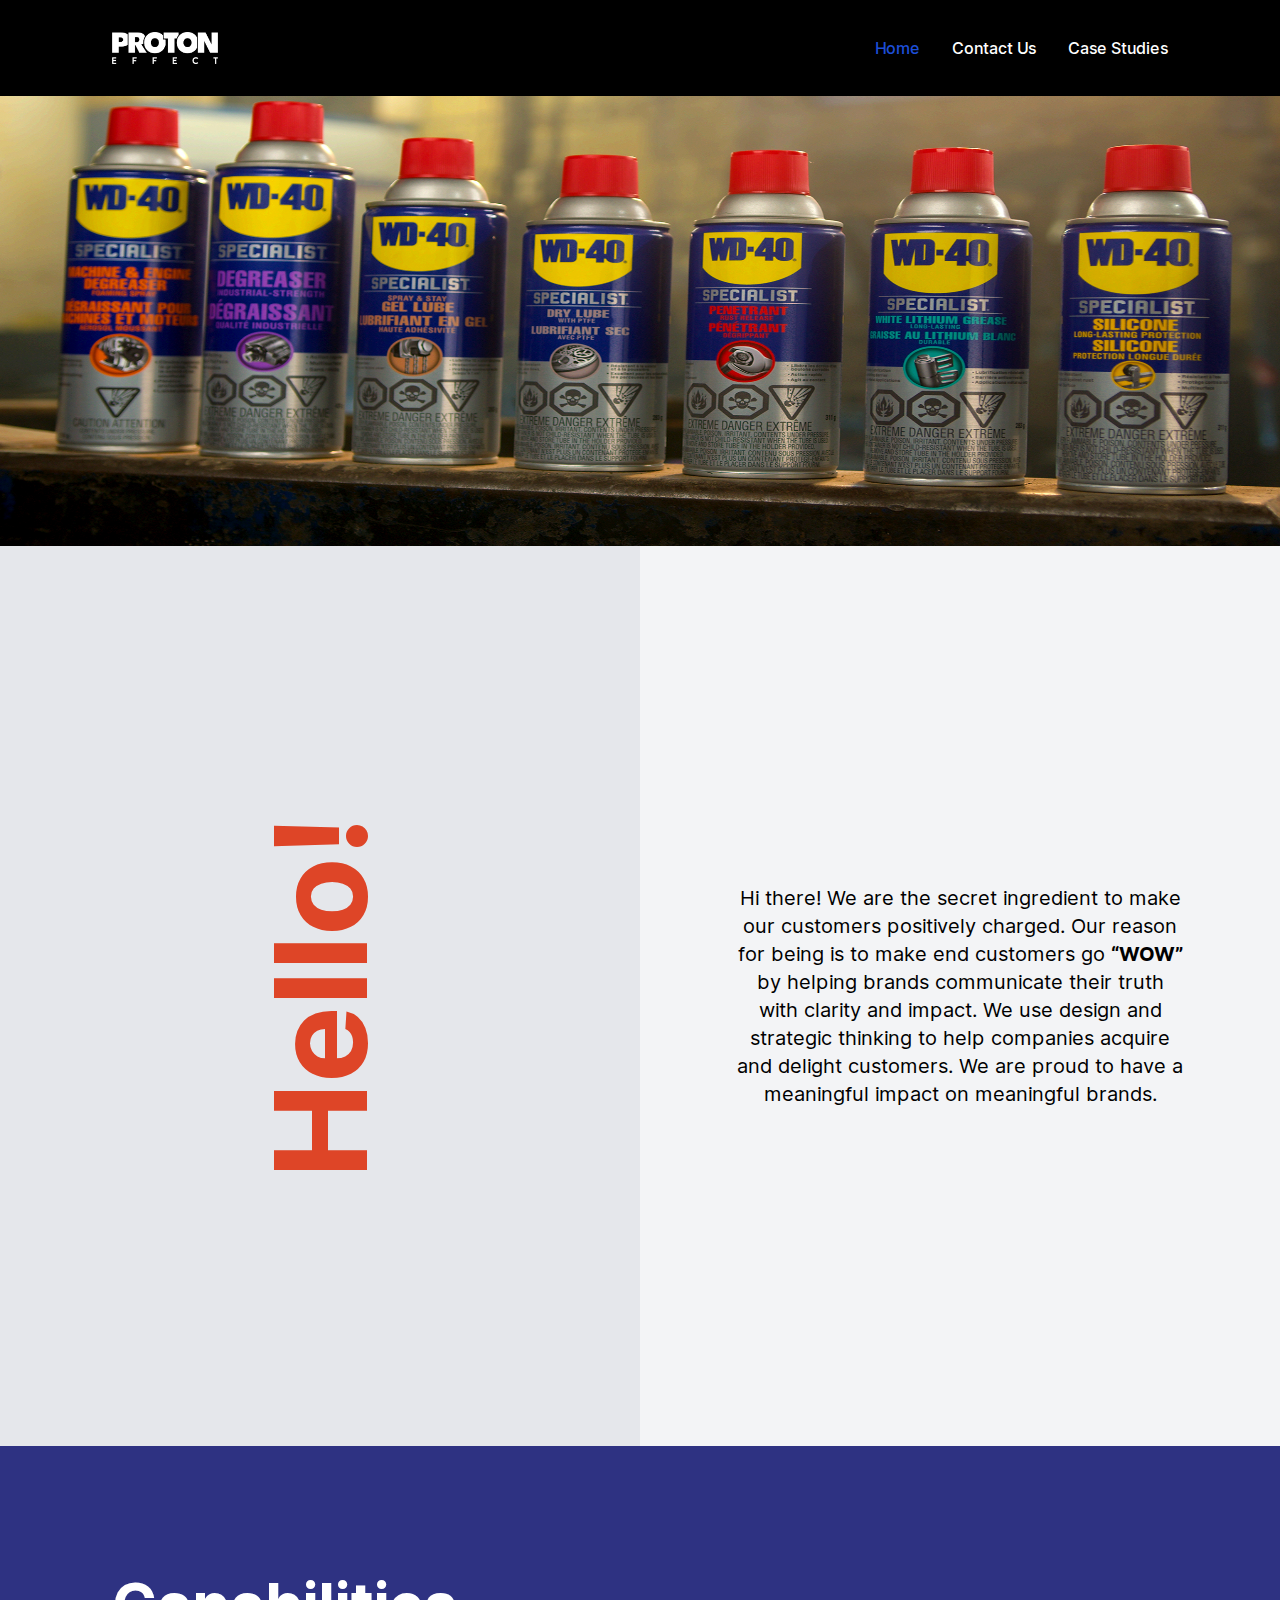
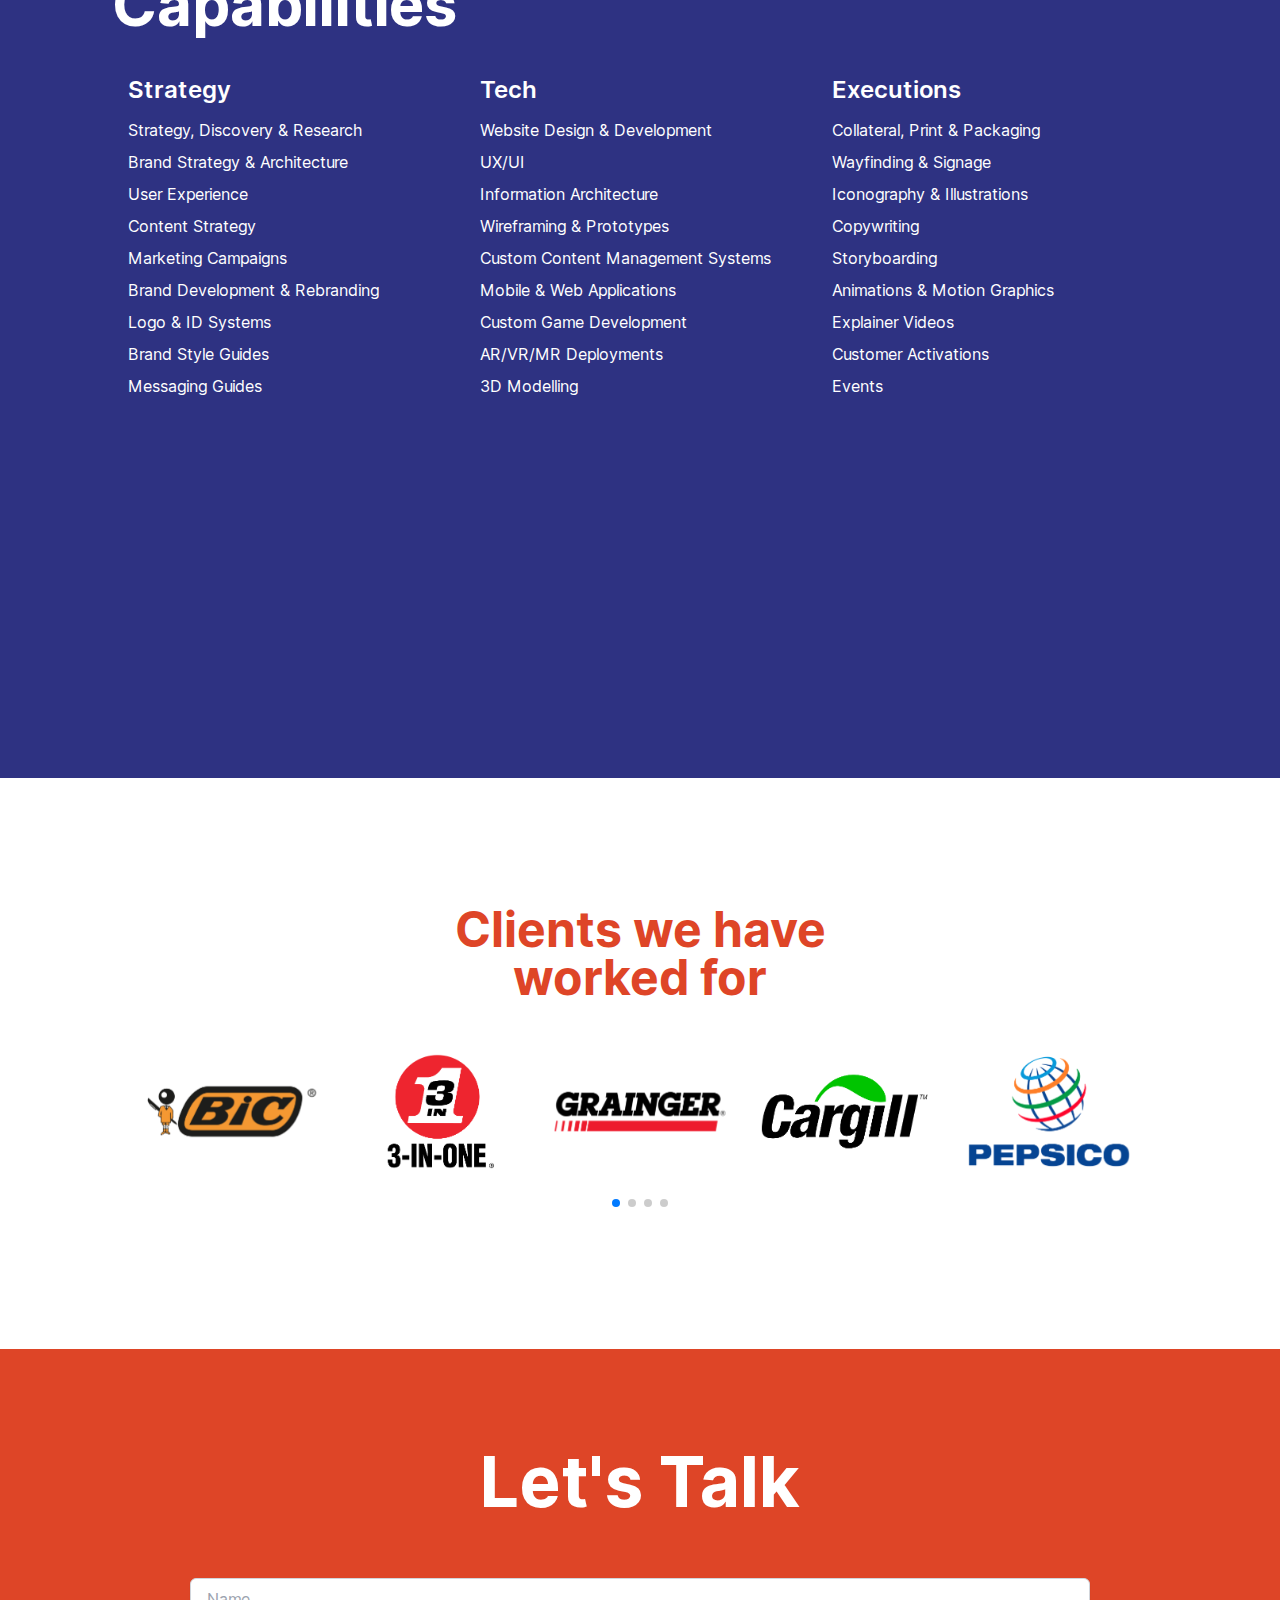
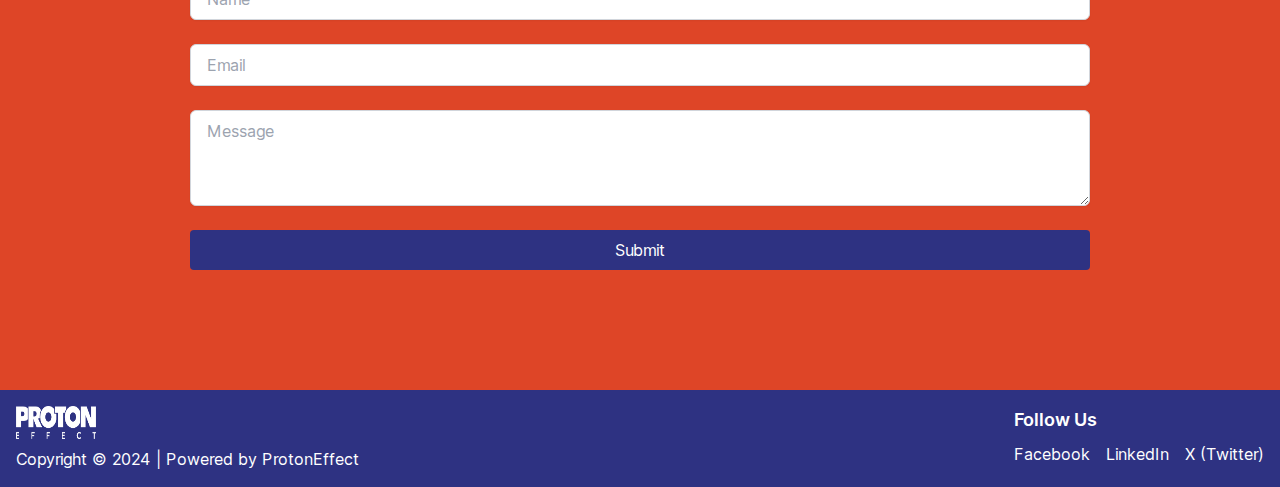
<file: index.html>
<!DOCTYPE html><html lang="en"><head><meta charSet="utf-8"/><meta name="viewport" content="width=device-width, initial-scale=1"/><link rel="preload" as="image" href="/_next/static/media/proton.238a2be5.png" fetchPriority="high"/><link rel="preload" as="image" href="/_next/static/media/wd40.50503df7.jpg" fetchPriority="high"/><link rel="preload" as="image" href="/_next/static/media/GraingerHome.be1766b6.jpg" fetchPriority="high"/><link rel="stylesheet" href="/_next/static/css/59967df0ca816a1c.css" data-precedence="next"/><link rel="stylesheet" href="/_next/static/css/11663eb5ca3c6d95.css" data-precedence="next"/><link rel="preload" as="script" fetchPriority="low" href="/_next/static/chunks/webpack-53b79520a19d9f09.js"/><script src="/_next/static/chunks/fd9d1056-dfc0d8741092951e.js" async=""></script><script src="/_next/static/chunks/23-24a12ceaea280aba.js" async=""></script><script src="/_next/static/chunks/main-app-c05d131649cc13fa.js" async=""></script><script src="/_next/static/chunks/851-2625f6f49324fcfc.js" async=""></script><script src="/_next/static/chunks/app/page-466aa946d862159a.js" async=""></script><title>Proton Effect</title><meta name="description" content="Business Development"/><link rel="icon" href="/favicon.ico" type="image/x-icon" sizes="16x16"/><script src="/_next/static/chunks/polyfills-78c92fac7aa8fdd8.js" noModule=""></script></head><body class="__className_aaf875"><nav class="bg-black border-gray-200 dark:bg-gray-900 p-4 md:pr-24 md:pl-24"><div class="max-w-screen-xl flex flex-wrap items-center justify-between mx-auto p-4"><a class="flex items-center space-x-3 rtl:space-x-reverse"><img alt="Proton Logo" fetchPriority="high" width="100" height="100" decoding="async" data-nimg="1" class="w-[100%] h-8 mx-auto select-none" style="color:transparent" src="/_next/static/media/proton.238a2be5.png"/></a><button data-collapse-toggle="navbar-default" type="button" class="inline-flex items-center p-2 w-10 h-10 justify-center text-sm text-gray-500 rounded-lg md:hidden hover:bg-gray-100 focus:outline-none focus:ring-2 focus:ring-gray-200 dark:text-gray-400 dark:hover:bg-gray-700 dark:focus:ring-gray-600" aria-controls="navbar-default" aria-expanded="false"><span class="sr-only">Open main menu</span><svg class="w-5 h-5" aria-hidden="true" xmlns="http://www.w3.org/2000/svg" fill="none" viewBox="0 0 17 14"><path stroke="currentColor" stroke-linecap="round" stroke-linejoin="round" stroke-width="2" d="M1 1h15M1 7h15M1 13h15"></path></svg></button><div class="hidden w-full md:block md:w-auto" id="navbar-default"><ul class=" font-medium flex flex-col p-4 md:p-0 mt-4 border border-gray-100 rounded-lg bg-black md:flex-row md:space-x-8 rtl:space-x-reverse md:mt-0 md:border-0 md:bg-black dark:bg-gray-800 md:dark:bg-gray-900 dark:border-gray-700"><li><a href="#" class="block py-2 px-3 text-white bg-blue-700 rounded md:bg-transparent md:text-blue-700 md:p-0 dark:text-white md:dark:text-blue-500" aria-current="page">Home</a></li><li><a href="#" class="block py-2 px-3 text-white rounded hover:bg-blue-700 md:hover:bg-transparent md:border-0 md:hover:text-blue-700 md:p-0 dark:text-white md:dark:hover:text-blue-500 dark:hover:bg-gray-700 dark:hover:text-white md:dark:hover:bg-transparent">Contact Us</a></li><li><a href="#" class="block py-2 px-3 text-white  rounded hover:bg-blue-700 md:hover:bg-transparent md:border-0 md:hover:text-blue-700 md:p-0 dark:text-white md:dark:hover:text-blue-500 dark:hover:bg-gray-700 dark:hover:text-white md:dark:hover:bg-transparent">Case Studies</a></li></ul></div></div></nav><section class="bg-white z-10"><div class="swiper"><div class="swiper-wrapper"><div class="swiper-slide"><a href="/#"><img alt="slide-1" fetchPriority="high" width="1800" height="450" decoding="async" data-nimg="1" class="w-[100%] h-[450px] mx-auto select-none" style="color:transparent" src="/_next/static/media/wd40.50503df7.jpg"/></a></div><div class="swiper-slide"><a href="/#"><img alt="slide-2" fetchPriority="high" width="1800" height="450" decoding="async" data-nimg="1" class="w-[100%] h-[450px] mx-auto select-none" style="color:transparent" src="/_next/static/media/GraingerHome.be1766b6.jpg"/></a></div></div></div></section><div class="flex flex-col md:flex-row w-full h-screen"><div class="flex items-center justify-center w-full md:w-1/2 h-1/2 md:h-full bg-gray-200"><h1 class="text-3xl sm:text-5xl md:text-7xl lg:text-8xl xl:text-9xl text-[#DE4527] font-bold transform -rotate-90">Hello!</h1></div><div class="flex items-center justify-center w-full md:w-1/2 h-1/2 md:h-full bg-gray-100 p-4 md:p-12"><p class="text-base sm:text-lg md:text-sm lg:text-xl m-4 md:m-12 text-center max-w-full">Hi there! We are the secret ingredient to make our customers positively charged. Our reason for being is to make end customers go <b>“WOW”</b> by helping brands communicate their truth with clarity and impact. We use design and strategic thinking to help companies acquire and delight customers. We are proud to have a meaningful impact on meaningful brands.</p></div></div><section class="bg-[#2e3282] text-white py-4"><div class="container mx-auto px-4"><div class="relative w-full min-h-screen  p-8 md:p-24"><h1 class="text-4xl md:text-6xl font-bold text-white mb-6 mt-4 text-center md:text-left">Capabilities</h1><div class="w-full h-full flex flex-col items-center"><div class="flex flex-col md:flex-row justify-around items-start text-white w-full h-full space-y-4 md:space-y-0"><div class="w-full md:w-1/3 p-4"><h2 class="text-2xl font-semibold mb-2">Strategy</h2><div class="leading-8"><h4>Strategy, Discovery &amp; Research</h4><h4>Brand Strategy &amp; Architecture</h4><h4>User Experience</h4><h4>Content Strategy</h4><h4>Marketing Campaigns</h4><h4>Brand Development &amp; Rebranding</h4><h4>Logo &amp; ID Systems</h4><h4>Brand Style Guides</h4><h4>Messaging Guides</h4></div></div><div class="w-full md:w-1/3 p-4"><h2 class="text-2xl font-semibold mb-2">Tech</h2><div class="leading-8"><h4>Website Design &amp; Development</h4><h4>UX/UI</h4><h4>Information Architecture</h4><h4>Wireframing &amp; Prototypes</h4><h4>Custom Content Management Systems</h4><h4>Mobile &amp; Web Applications</h4><h4>Custom Game Development</h4><h4>AR/VR/MR Deployments</h4><h4>3D Modelling</h4></div></div><div class="w-full md:w-1/3 p-4"><h2 class="text-2xl font-semibold mb-2">Executions</h2><div class="leading-8"><h4>Collateral, Print &amp; Packaging</h4><h4>Wayfinding &amp; Signage</h4><h4>Iconography &amp; Illustrations</h4><h4>Copywriting</h4><h4>Storyboarding</h4><h4>Animations &amp; Motion Graphics</h4><h4>Explainer Videos</h4><h4>Customer Activations</h4><h4>Events</h4></div></div></div></div></div></div></section><section class="bg-white z-10 px-4 sm:px-8 md:px-24 lg:px-36 mt-32 mb-32"><h1 class="text-4xl md:text-5xl font-bold text-[#de4527] mt-12 items-center text-center flex-wrap">Clients we have</h1><h1 class="text-4xl md:text-5xl font-bold text-[#de4527] mb-12 items-center text-center flex-wrap">worked for</h1><div class="swiper"><div class="swiper-wrapper"><div class="swiper-slide"><a href="/#"><img alt="slide-1" loading="lazy" width="1800" height="500" decoding="async" data-nimg="1" class="w-full h-auto mx-auto select-none" style="color:transparent" src="/_next/static/media/bic.eb16e3cc.png"/></a></div><div class="swiper-slide"><a href="/#"><img alt="slide-2" loading="lazy" width="1800" height="500" decoding="async" data-nimg="1" class="w-full h-auto mx-auto select-none" style="color:transparent" src="/_next/static/media/3inone.97939e77.png"/></a></div><div class="swiper-slide"><a href="/#"><img alt="slide-3" loading="lazy" width="1800" height="500" decoding="async" data-nimg="1" class="w-full h-auto mx-auto select-none" style="color:transparent" src="/_next/static/media/grainger.dbc1c721.png"/></a></div><div class="swiper-slide"><a href="/#"><img alt="slide-4" loading="lazy" width="1800" height="500" decoding="async" data-nimg="1" class="w-full h-auto mx-auto select-none" style="color:transparent" src="/_next/static/media/cargill.8e2e6b3a.png"/></a></div><div class="swiper-slide"><a href="/#"><img alt="slide-5" loading="lazy" width="1800" height="500" decoding="async" data-nimg="1" class="w-full h-auto mx-auto select-none" style="color:transparent" src="/_next/static/media/pepsico.8e606f1b.png"/></a></div><div class="swiper-slide"><a href="/#"><img alt="slide-6" loading="lazy" width="1800" height="500" decoding="async" data-nimg="1" class="w-full h-auto mx-auto select-none" style="color:transparent" src="/_next/static/media/wd-40.5ac9c443.png"/></a></div><div class="swiper-slide"><a href="/#"><img alt="slide-7" loading="lazy" width="1800" height="500" decoding="async" data-nimg="1" class="w-full h-auto mx-auto select-none" style="color:transparent" src="/_next/static/media/spotshot.f48b1acd.png"/></a></div><div class="swiper-slide"><a href="/#"><img alt="slide-8" loading="lazy" width="1800" height="500" decoding="async" data-nimg="1" class="w-full h-auto mx-auto select-none" style="color:transparent" src="/_next/static/media/2000flushes.2fb8684f.png"/></a></div></div><div class="swiper-pagination"></div><br/><br/></div></section><section class="bg-[#DE4527] text-white py-4"><div class="container mx-auto px-4"><div class="pt-16"><h1 class="text-center font-bold text-white md:text-[70px] text-[32px]">Let&#x27;s Talk</h1></div><div class="w-full md:w-[90%] md:max-w-full mx-auto"><div class="md:pl-28 md:pr-28 md:pb-20 p-10"><form><label class="block mb-6"><input type="text" class="   block   w-full   mt-1   px-4   py-2   border   border-gray-300   rounded-md   shadow-sm   focus:border-indigo-300   focus:ring   focus:ring-indigo-200   focus:ring-opacity-50   " placeholder="Name" required="" name="name"/></label><label class="block mb-6"><input type="text" class="   block   w-full   mt-1   px-4   py-2   border   border-gray-300   rounded-md   shadow-sm   focus:border-indigo-300   focus:ring   focus:ring-indigo-200   focus:ring-opacity-50   " placeholder="Email" required="" name="name"/></label><label class="block mb-6"><textarea name="websiteaddress" class="   block   w-full   mt-1   px-4   py-2   h-24   border   border-gray-300   rounded-md   shadow-sm   focus:border-indigo-300   focus:ring   focus:ring-indigo-200   focus:ring-opacity-50   " placeholder="Message"></textarea></label><div class="mb-6"><button type="submit" class="   bg-[#2E3282] text-white py-2 px-4 rounded hover:bg-[#2E3282]   w-full   ">Submit</button></div></form></div></div></div></section><footer class=" bg-[#2E3282] text-white py-4"><div class="container mx-auto px-4"><div class="flex flex-col md:flex-row md:justify-between"><div class="mb-4 md:mb-0"><img alt="Proton Effect Logo" loading="lazy" width="1800" height="500" decoding="async" data-nimg="1" class="w-[80px] h-[33px] mr-8 mb-2" style="color:transparent" src="/_next/static/media/proton.238a2be5.png"/><p>Copyright © <!-- -->2024<!-- --> | Powered by ProtonEffect</p></div><div><h3 class="text-lg font-semibold mb-2">Follow Us</h3><div class="flex space-x-4"><a href="https://www.facebook.com/theprotoneffect/" target="_blank" class="text-white hover:text-[#3866AE]">Facebook</a><a href="https://www.linkedin.com/company/protoneffect/mycompany/" target="_blank" class="text-white hover:text-[#3866AE]">LinkedIn</a><a href="#" target="_blank" class="text-white hover:text-[#3866AE]">X (Twitter)</a></div></div></div></div></footer><script src="/_next/static/chunks/webpack-53b79520a19d9f09.js" async=""></script><script>(self.__next_f=self.__next_f||[]).push([0]);self.__next_f.push([2,null])</script><script>self.__next_f.push([1,"1:HL[\"/_next/static/css/59967df0ca816a1c.css\",\"style\"]\n2:HL[\"/_next/static/css/11663eb5ca3c6d95.css\",\"style\"]\n"])</script><script>self.__next_f.push([1,"3:I[5751,[],\"\"]\n5:I[5879,[\"851\",\"static/chunks/851-2625f6f49324fcfc.js\",\"931\",\"static/chunks/app/page-466aa946d862159a.js\"],\"default\"]\n6:I[1334,[\"851\",\"static/chunks/851-2625f6f49324fcfc.js\",\"931\",\"static/chunks/app/page-466aa946d862159a.js\"],\"default\"]\n7:I[645,[\"851\",\"static/chunks/851-2625f6f49324fcfc.js\",\"931\",\"static/chunks/app/page-466aa946d862159a.js\"],\"default\"]\n8:I[8173,[\"851\",\"static/chunks/851-2625f6f49324fcfc.js\",\"931\",\"static/chunks/app/page-466aa946d862159a.js\"],\"Image\"]\n9:I[9275,[],\"\"]\na:I[1343,[],\"\"]\nc:I[6130,[],\"\"]\nd:[]\n"])</script><script>self.__next_f.push([1,"0:[[[\"$\",\"link\",\"0\",{\"rel\":\"stylesheet\",\"href\":\"/_next/static/css/59967df0ca816a1c.css\",\"precedence\":\"next\",\"crossOrigin\":\"$undefined\"}]],[\"$\",\"$L3\",null,{\"buildId\":\"BQEeglZ6LrHCYKJ52BFmv\",\"assetPrefix\":\"\",\"initialCanonicalUrl\":\"/\",\"initialTree\":[\"\",{\"children\":[\"__PAGE__\",{}]},\"$undefined\",\"$undefined\",true],\"initialSeedData\":[\"\",{\"children\":[\"__PAGE__\",{},[[\"$L4\",[[\"$\",\"$L5\",null,{}],[\"$\",\"$L6\",null,{}],[\"$\",\"div\",null,{\"className\":\"flex flex-col md:flex-row w-full h-screen\",\"children\":[[\"$\",\"div\",null,{\"className\":\"flex items-center justify-center w-full md:w-1/2 h-1/2 md:h-full bg-gray-200\",\"children\":[\"$\",\"h1\",null,{\"className\":\"text-3xl sm:text-5xl md:text-7xl lg:text-8xl xl:text-9xl text-[#DE4527] font-bold transform -rotate-90\",\"children\":\"Hello!\"}]}],[\"$\",\"div\",null,{\"className\":\"flex items-center justify-center w-full md:w-1/2 h-1/2 md:h-full bg-gray-100 p-4 md:p-12\",\"children\":[\"$\",\"p\",null,{\"className\":\"text-base sm:text-lg md:text-sm lg:text-xl m-4 md:m-12 text-center max-w-full\",\"children\":[\"Hi there! We are the secret ingredient to make our customers positively charged. Our reason for being is to make end customers go \",[\"$\",\"b\",null,{\"children\":\"“WOW”\"}],\" by helping brands communicate their truth with clarity and impact. We use design and strategic thinking to help companies acquire and delight customers. We are proud to have a meaningful impact on meaningful brands.\"]}]}]]}],[\"$\",\"section\",null,{\"className\":\"bg-[#2e3282] text-white py-4\",\"children\":[\"$\",\"div\",null,{\"className\":\"container mx-auto px-4\",\"children\":[\"$\",\"div\",null,{\"className\":\"relative w-full min-h-screen  p-8 md:p-24\",\"children\":[[\"$\",\"h1\",null,{\"className\":\"text-4xl md:text-6xl font-bold text-white mb-6 mt-4 text-center md:text-left\",\"children\":\"Capabilities\"}],[\"$\",\"div\",null,{\"className\":\"w-full h-full flex flex-col items-center\",\"children\":[\"$\",\"div\",null,{\"className\":\"flex flex-col md:flex-row justify-around items-start text-white w-full h-full space-y-4 md:space-y-0\",\"children\":[[\"$\",\"div\",null,{\"className\":\"w-full md:w-1/3 p-4\",\"children\":[[\"$\",\"h2\",null,{\"className\":\"text-2xl font-semibold mb-2\",\"children\":\"Strategy\"}],[\"$\",\"div\",null,{\"className\":\"leading-8\",\"children\":[[\"$\",\"h4\",null,{\"children\":\"Strategy, Discovery \u0026 Research\"}],[\"$\",\"h4\",null,{\"children\":\"Brand Strategy \u0026 Architecture\"}],[\"$\",\"h4\",null,{\"children\":\"User Experience\"}],[\"$\",\"h4\",null,{\"children\":\"Content Strategy\"}],[\"$\",\"h4\",null,{\"children\":\"Marketing Campaigns\"}],[\"$\",\"h4\",null,{\"children\":\"Brand Development \u0026 Rebranding\"}],[\"$\",\"h4\",null,{\"children\":\"Logo \u0026 ID Systems\"}],[\"$\",\"h4\",null,{\"children\":\"Brand Style Guides\"}],[\"$\",\"h4\",null,{\"children\":\"Messaging Guides\"}]]}]]}],[\"$\",\"div\",null,{\"className\":\"w-full md:w-1/3 p-4\",\"children\":[[\"$\",\"h2\",null,{\"className\":\"text-2xl font-semibold mb-2\",\"children\":\"Tech\"}],[\"$\",\"div\",null,{\"className\":\"leading-8\",\"children\":[[\"$\",\"h4\",null,{\"children\":\"Website Design \u0026 Development\"}],[\"$\",\"h4\",null,{\"children\":\"UX/UI\"}],[\"$\",\"h4\",null,{\"children\":\"Information Architecture\"}],[\"$\",\"h4\",null,{\"children\":\"Wireframing \u0026 Prototypes\"}],[\"$\",\"h4\",null,{\"children\":\"Custom Content Management Systems\"}],[\"$\",\"h4\",null,{\"children\":\"Mobile \u0026 Web Applications\"}],[\"$\",\"h4\",null,{\"children\":\"Custom Game Development\"}],[\"$\",\"h4\",null,{\"children\":\"AR/VR/MR Deployments\"}],[\"$\",\"h4\",null,{\"children\":\"3D Modelling\"}]]}]]}],[\"$\",\"div\",null,{\"className\":\"w-full md:w-1/3 p-4\",\"children\":[[\"$\",\"h2\",null,{\"className\":\"text-2xl font-semibold mb-2\",\"children\":\"Executions\"}],[\"$\",\"div\",null,{\"className\":\"leading-8\",\"children\":[[\"$\",\"h4\",null,{\"children\":\"Collateral, Print \u0026 Packaging\"}],[\"$\",\"h4\",null,{\"children\":\"Wayfinding \u0026 Signage\"}],[\"$\",\"h4\",null,{\"children\":\"Iconography \u0026 Illustrations\"}],[\"$\",\"h4\",null,{\"children\":\"Copywriting\"}],[\"$\",\"h4\",null,{\"children\":\"Storyboarding\"}],[\"$\",\"h4\",null,{\"children\":\"Animations \u0026 Motion Graphics\"}],[\"$\",\"h4\",null,{\"children\":\"Explainer Videos\"}],[\"$\",\"h4\",null,{\"children\":\"Customer Activations\"}],[\"$\",\"h4\",null,{\"children\":\"Events\"}]]}]]}]]}]}]]}]}]}],[\"$\",\"$L7\",null,{}],[\"$\",\"section\",null,{\"className\":\"bg-[#DE4527] text-white py-4\",\"children\":[\"$\",\"div\",null,{\"className\":\"container mx-auto px-4\",\"children\":[[\"$\",\"div\",null,{\"className\":\"pt-16\",\"children\":[\"$\",\"h1\",null,{\"className\":\"text-center font-bold text-white md:text-[70px] text-[32px]\",\"children\":\"Let's Talk\"}]}],[\"$\",\"div\",null,{\"className\":\"w-full md:w-[90%] md:max-w-full mx-auto\",\"children\":[\"$\",\"div\",null,{\"className\":\"md:pl-28 md:pr-28 md:pb-20 p-10\",\"children\":[\"$\",\"form\",null,{\"children\":[[\"$\",\"label\",null,{\"className\":\"block mb-6\",\"children\":[\"$\",\"input\",null,{\"name\":\"name\",\"type\":\"text\",\"className\":\"   block   w-full   mt-1   px-4   py-2   border   border-gray-300   rounded-md   shadow-sm   focus:border-indigo-300   focus:ring   focus:ring-indigo-200   focus:ring-opacity-50   \",\"placeholder\":\"Name\",\"required\":true}]}],[\"$\",\"label\",null,{\"className\":\"block mb-6\",\"children\":[\"$\",\"input\",null,{\"name\":\"name\",\"type\":\"text\",\"className\":\"   block   w-full   mt-1   px-4   py-2   border   border-gray-300   rounded-md   shadow-sm   focus:border-indigo-300   focus:ring   focus:ring-indigo-200   focus:ring-opacity-50   \",\"placeholder\":\"Email\",\"required\":true}]}],[\"$\",\"label\",null,{\"className\":\"block mb-6\",\"children\":[\"$\",\"textarea\",null,{\"name\":\"websiteaddress\",\"className\":\"   block   w-full   mt-1   px-4   py-2   h-24   border   border-gray-300   rounded-md   shadow-sm   focus:border-indigo-300   focus:ring   focus:ring-indigo-200   focus:ring-opacity-50   \",\"placeholder\":\"Message\"}]}],[\"$\",\"div\",null,{\"className\":\"mb-6\",\"children\":[\"$\",\"button\",null,{\"type\":\"submit\",\"className\":\"   bg-[#2E3282] text-white py-2 px-4 rounded hover:bg-[#2E3282]   w-full   \",\"children\":\"Submit\"}]}]]}]}]}]]}]}],[\"$\",\"footer\",null,{\"className\":\" bg-[#2E3282] text-white py-4\",\"children\":[\"$\",\"div\",null,{\"className\":\"container mx-auto px-4\",\"children\":[\"$\",\"div\",null,{\"className\":\"flex flex-col md:flex-row md:justify-between\",\"children\":[[\"$\",\"div\",null,{\"className\":\"mb-4 md:mb-0\",\"children\":[[\"$\",\"$L8\",null,{\"src\":{\"src\":\"/_next/static/media/proton.238a2be5.png\",\"height\":235,\"width\":782,\"blurDataURL\":\"[data-uri]\",\"blurWidth\":8,\"blurHeight\":2},\"width\":1800,\"height\":500,\"alt\":\"Proton Effect Logo\",\"className\":\"w-[80px] h-[33px] mr-8 mb-2\",\"loading\":\"lazy\"}],[\"$\",\"p\",null,{\"children\":[\"Copyright © \",2024,\" | Powered by ProtonEffect\"]}]]}],[\"$\",\"div\",null,{\"children\":[[\"$\",\"h3\",null,{\"className\":\"text-lg font-semibold mb-2\",\"children\":\"Follow Us\"}],[\"$\",\"div\",null,{\"className\":\"flex space-x-4\",\"children\":[[\"$\",\"a\",null,{\"href\":\"https://www.facebook.com/theprotoneffect/\",\"target\":\"_blank\",\"className\":\"text-white hover:text-[#3866AE]\",\"children\":\"Facebook\"}],[\"$\",\"a\",null,{\"href\":\"https://www.linkedin.com/company/protoneffect/mycompany/\",\"target\":\"_blank\",\"className\":\"text-white hover:text-[#3866AE]\",\"children\":\"LinkedIn\"}],[\"$\",\"a\",null,{\"href\":\"#\",\"target\":\"_blank\",\"className\":\"text-white hover:text-[#3866AE]\",\"children\":\"X (Twitter)\"}]]}]]}]]}]}]}]]],null],null]},[[\"$\",\"html\",null,{\"lang\":\"en\",\"children\":[\"$\",\"body\",null,{\"className\":\"__className_aaf875\",\"children\":[\"$\",\"$L9\",null,{\"parallelRouterKey\":\"children\",\"segmentPath\":[\"children\"],\"error\":\"$undefined\",\"errorStyles\":\"$undefined\",\"errorScripts\":\"$undefined\",\"template\":[\"$\",\"$La\",null,{}],\"templateStyles\":\"$undefined\",\"templateScripts\":\"$undefined\",\"notFound\":[[\"$\",\"title\",null,{\"children\":\"404: This page could not be found.\"}],[\"$\",\"div\",null,{\"style\":{\"fontFamily\":\"system-ui,\\\"Segoe UI\\\",Roboto,Helvetica,Arial,sans-serif,\\\"Apple Color Emoji\\\",\\\"Segoe UI Emoji\\\"\",\"height\":\"100vh\",\"textAlign\":\"center\",\"display\":\"flex\",\"flexDirection\":\"column\",\"alignItems\":\"center\",\"justifyContent\":\"center\"},\"children\":[\"$\",\"div\",null,{\"children\":[[\"$\",\"style\",null,{\"dangerouslySetInnerHTML\":{\"__html\":\"body{color:#000;background:#fff;margin:0}.next-error-h1{border-right:1px solid rgba(0,0,0,.3)}@media (prefers-color-scheme:dark){body{color:#fff;background:#000}.next-error-h1{border-right:1px solid rgba(255,255,255,.3)}}\"}}],[\"$\",\"h1\",null,{\"className\":\"next-error-h1\",\"style\":{\"display\":\"inline-block\",\"margin\":\"0 20px 0 0\",\"padding\":\"0 23px 0 0\",\"fontSize\":24,\"fontWeight\":500,\"verticalAlign\":\"top\",\"lineHeight\":\"49px\"},\"children\":\"404\"}],[\"$\",\"div\",null,{\"style\":{\"display\":\"inline-block\"},\"children\":[\"$\",\"h2\",null,{\"style\":{\"fontSize\":14,\"fontWeight\":400,\"lineHeight\":\"49px\",\"margin\":0},\"children\":\"This page could not be found.\"}]}]]}]}]],\"notFoundStyles\":[],\"styles\":[[\"$\",\"link\",\"0\",{\"rel\":\"stylesheet\",\"href\":\"/_next/static/css/11663eb5ca3c6d95.css\",\"precedence\":\"next\",\"crossOrigin\":\"$undefined\"}]]}]}]}],null],null],\"couldBeIntercepted\":false,\"initialHead\":[false,\"$Lb\"],\"globalErrorComponent\":\"$c\",\"missingSlots\":\"$Wd\"}]]\n"])</script><script>self.__next_f.push([1,"b:[[\"$\",\"meta\",\"0\",{\"name\":\"viewport\",\"content\":\"width=device-width, initial-scale=1\"}],[\"$\",\"meta\",\"1\",{\"charSet\":\"utf-8\"}],[\"$\",\"title\",\"2\",{\"children\":\"Proton Effect\"}],[\"$\",\"meta\",\"3\",{\"name\":\"description\",\"content\":\"Business Development\"}],[\"$\",\"link\",\"4\",{\"rel\":\"icon\",\"href\":\"/favicon.ico\",\"type\":\"image/x-icon\",\"sizes\":\"16x16\"}]]\n4:null\n"])</script></body></html>
</file>
<file: _next/static/css/59967df0ca816a1c.css>
@font-face{font-family:__Inter_aaf875;font-style:normal;font-weight:100 900;font-display:swap;src:url(/_next/static/media/ec159349637c90ad-s.woff2) format("woff2");unicode-range:u+0460-052f,u+1c80-1c88,u+20b4,u+2de0-2dff,u+a640-a69f,u+fe2e-fe2f}@font-face{font-family:__Inter_aaf875;font-style:normal;font-weight:100 900;font-display:swap;src:url(/_next/static/media/513657b02c5c193f-s.woff2) format("woff2");unicode-range:u+0301,u+0400-045f,u+0490-0491,u+04b0-04b1,u+2116}@font-face{font-family:__Inter_aaf875;font-style:normal;font-weight:100 900;font-display:swap;src:url(/_next/static/media/fd4db3eb5472fc27-s.woff2) format("woff2");unicode-range:u+1f??}@font-face{font-family:__Inter_aaf875;font-style:normal;font-weight:100 900;font-display:swap;src:url(/_next/static/media/51ed15f9841b9f9d-s.woff2) format("woff2");unicode-range:u+0370-0377,u+037a-037f,u+0384-038a,u+038c,u+038e-03a1,u+03a3-03ff}@font-face{font-family:__Inter_aaf875;font-style:normal;font-weight:100 900;font-display:swap;src:url(/_next/static/media/05a31a2ca4975f99-s.woff2) format("woff2");unicode-range:u+0102-0103,u+0110-0111,u+0128-0129,u+0168-0169,u+01a0-01a1,u+01af-01b0,u+0300-0301,u+0303-0304,u+0308-0309,u+0323,u+0329,u+1ea0-1ef9,u+20ab}@font-face{font-family:__Inter_aaf875;font-style:normal;font-weight:100 900;font-display:swap;src:url(/_next/static/media/d6b16ce4a6175f26-s.woff2) format("woff2");unicode-range:u+0100-02af,u+0304,u+0308,u+0329,u+1e00-1e9f,u+1ef2-1eff,u+2020,u+20a0-20ab,u+20ad-20c0,u+2113,u+2c60-2c7f,u+a720-a7ff}@font-face{font-family:__Inter_aaf875;font-style:normal;font-weight:100 900;font-display:swap;src:url(/_next/static/media/c9a5bc6a7c948fb0-s.p.woff2) format("woff2");unicode-range:u+00??,u+0131,u+0152-0153,u+02bb-02bc,u+02c6,u+02da,u+02dc,u+0304,u+0308,u+0329,u+2000-206f,u+2074,u+20ac,u+2122,u+2191,u+2193,u+2212,u+2215,u+feff,u+fffd}@font-face{font-family:__Inter_Fallback_aaf875;src:local("Arial");ascent-override:90.49%;descent-override:22.56%;line-gap-override:0.00%;size-adjust:107.06%}.__className_aaf875{font-family:__Inter_aaf875,__Inter_Fallback_aaf875;font-style:normal}

/*
! tailwindcss v3.4.3 | MIT License | https://tailwindcss.com
*/*,:after,:before{box-sizing:border-box;border:0 solid #e5e7eb}:after,:before{--tw-content:""}:host,html{line-height:1.5;-webkit-text-size-adjust:100%;-moz-tab-size:4;tab-size:4;font-family:ui-sans-serif,system-ui,sans-serif,Apple Color Emoji,Segoe UI Emoji,Segoe UI Symbol,Noto Color Emoji;font-feature-settings:normal;font-variation-settings:normal;-webkit-tap-highlight-color:transparent}body{margin:0;line-height:inherit}hr{height:0;color:inherit;border-top-width:1px}abbr:where([title]){text-decoration:underline dotted}h1,h2,h3,h4,h5,h6{font-size:inherit;font-weight:inherit}a{color:inherit;text-decoration:inherit}b,strong{font-weight:bolder}code,kbd,pre,samp{font-family:ui-monospace,SFMono-Regular,Menlo,Monaco,Consolas,Liberation Mono,Courier New,monospace;font-feature-settings:normal;font-variation-settings:normal;font-size:1em}small{font-size:80%}sub,sup{font-size:75%;line-height:0;position:relative;vertical-align:baseline}sub{bottom:-.25em}sup{top:-.5em}table{text-indent:0;border-color:inherit;border-collapse:collapse}button,input,optgroup,select,textarea{font-family:inherit;font-feature-settings:inherit;font-variation-settings:inherit;font-size:100%;font-weight:inherit;line-height:inherit;letter-spacing:inherit;color:inherit;margin:0;padding:0}button,select{text-transform:none}button,input:where([type=button]),input:where([type=reset]),input:where([type=submit]){-webkit-appearance:button;background-color:transparent;background-image:none}:-moz-focusring{outline:auto}:-moz-ui-invalid{box-shadow:none}progress{vertical-align:baseline}::-webkit-inner-spin-button,::-webkit-outer-spin-button{height:auto}[type=search]{-webkit-appearance:textfield;outline-offset:-2px}::-webkit-search-decoration{-webkit-appearance:none}::-webkit-file-upload-button{-webkit-appearance:button;font:inherit}summary{display:list-item}blockquote,dd,dl,figure,h1,h2,h3,h4,h5,h6,hr,p,pre{margin:0}fieldset{margin:0}fieldset,legend{padding:0}menu,ol,ul{list-style:none;margin:0;padding:0}dialog{padding:0}textarea{resize:vertical}input::placeholder,textarea::placeholder{opacity:1;color:#9ca3af}[role=button],button{cursor:pointer}:disabled{cursor:default}audio,canvas,embed,iframe,img,object,svg,video{display:block;vertical-align:middle}img,video{max-width:100%;height:auto}[hidden]{display:none}*,:after,:before{--tw-border-spacing-x:0;--tw-border-spacing-y:0;--tw-translate-x:0;--tw-translate-y:0;--tw-rotate:0;--tw-skew-x:0;--tw-skew-y:0;--tw-scale-x:1;--tw-scale-y:1;--tw-pan-x: ;--tw-pan-y: ;--tw-pinch-zoom: ;--tw-scroll-snap-strictness:proximity;--tw-gradient-from-position: ;--tw-gradient-via-position: ;--tw-gradient-to-position: ;--tw-ordinal: ;--tw-slashed-zero: ;--tw-numeric-figure: ;--tw-numeric-spacing: ;--tw-numeric-fraction: ;--tw-ring-inset: ;--tw-ring-offset-width:0px;--tw-ring-offset-color:#fff;--tw-ring-color:rgba(59,130,246,.5);--tw-ring-offset-shadow:0 0 #0000;--tw-ring-shadow:0 0 #0000;--tw-shadow:0 0 #0000;--tw-shadow-colored:0 0 #0000;--tw-blur: ;--tw-brightness: ;--tw-contrast: ;--tw-grayscale: ;--tw-hue-rotate: ;--tw-invert: ;--tw-saturate: ;--tw-sepia: ;--tw-drop-shadow: ;--tw-backdrop-blur: ;--tw-backdrop-brightness: ;--tw-backdrop-contrast: ;--tw-backdrop-grayscale: ;--tw-backdrop-hue-rotate: ;--tw-backdrop-invert: ;--tw-backdrop-opacity: ;--tw-backdrop-saturate: ;--tw-backdrop-sepia: ;--tw-contain-size: ;--tw-contain-layout: ;--tw-contain-paint: ;--tw-contain-style: }::backdrop{--tw-border-spacing-x:0;--tw-border-spacing-y:0;--tw-translate-x:0;--tw-translate-y:0;--tw-rotate:0;--tw-skew-x:0;--tw-skew-y:0;--tw-scale-x:1;--tw-scale-y:1;--tw-pan-x: ;--tw-pan-y: ;--tw-pinch-zoom: ;--tw-scroll-snap-strictness:proximity;--tw-gradient-from-position: ;--tw-gradient-via-position: ;--tw-gradient-to-position: ;--tw-ordinal: ;--tw-slashed-zero: ;--tw-numeric-figure: ;--tw-numeric-spacing: ;--tw-numeric-fraction: ;--tw-ring-inset: ;--tw-ring-offset-width:0px;--tw-ring-offset-color:#fff;--tw-ring-color:rgba(59,130,246,.5);--tw-ring-offset-shadow:0 0 #0000;--tw-ring-shadow:0 0 #0000;--tw-shadow:0 0 #0000;--tw-shadow-colored:0 0 #0000;--tw-blur: ;--tw-brightness: ;--tw-contrast: ;--tw-grayscale: ;--tw-hue-rotate: ;--tw-invert: ;--tw-saturate: ;--tw-sepia: ;--tw-drop-shadow: ;--tw-backdrop-blur: ;--tw-backdrop-brightness: ;--tw-backdrop-contrast: ;--tw-backdrop-grayscale: ;--tw-backdrop-hue-rotate: ;--tw-backdrop-invert: ;--tw-backdrop-opacity: ;--tw-backdrop-saturate: ;--tw-backdrop-sepia: ;--tw-contain-size: ;--tw-contain-layout: ;--tw-contain-paint: ;--tw-contain-style: }.container{width:100%}@media (min-width:640px){.container{max-width:640px}}@media (min-width:768px){.container{max-width:768px}}@media (min-width:1024px){.container{max-width:1024px}}@media (min-width:1280px){.container{max-width:1280px}}@media (min-width:1536px){.container{max-width:1536px}}.sr-only{position:absolute;width:1px;height:1px;padding:0;margin:-1px;overflow:hidden;clip:rect(0,0,0,0);white-space:nowrap;border-width:0}.relative{position:relative}.z-10{z-index:10}.m-4{margin:1rem}.mx-auto{margin-left:auto;margin-right:auto}.my-8{margin-top:2rem;margin-bottom:2rem}.mb-12{margin-bottom:3rem}.mb-2{margin-bottom:.5rem}.mb-32{margin-bottom:8rem}.mb-4{margin-bottom:1rem}.mb-6{margin-bottom:1.5rem}.mr-8{margin-right:2rem}.mt-1{margin-top:.25rem}.mt-12{margin-top:3rem}.mt-32{margin-top:8rem}.mt-4{margin-top:1rem}.block{display:block}.flex{display:flex}.inline-flex{display:inline-flex}.hidden{display:none}.h-1\/2{height:50%}.h-10{height:2.5rem}.h-24{height:6rem}.h-5{height:1.25rem}.h-8{height:2rem}.h-\[33px\]{height:33px}.h-\[450px\]{height:450px}.h-auto{height:auto}.h-full{height:100%}.h-screen{height:100vh}.min-h-screen{min-height:100vh}.w-10{width:2.5rem}.w-5{width:1.25rem}.w-\[100\%\]{width:100%}.w-\[80px\]{width:80px}.w-full{width:100%}.max-w-full{max-width:100%}.max-w-screen-xl{max-width:1280px}.-rotate-90{--tw-rotate:-90deg}.-rotate-90,.transform{transform:translate(var(--tw-translate-x),var(--tw-translate-y)) rotate(var(--tw-rotate)) skewX(var(--tw-skew-x)) skewY(var(--tw-skew-y)) scaleX(var(--tw-scale-x)) scaleY(var(--tw-scale-y))}.select-none{user-select:none}.flex-col{flex-direction:column}.flex-wrap{flex-wrap:wrap}.items-start{align-items:flex-start}.items-center{align-items:center}.justify-center{justify-content:center}.justify-between{justify-content:space-between}.justify-around{justify-content:space-around}.space-x-3>:not([hidden])~:not([hidden]){--tw-space-x-reverse:0;margin-right:calc(.75rem * var(--tw-space-x-reverse));margin-left:calc(.75rem * calc(1 - var(--tw-space-x-reverse)))}.space-x-4>:not([hidden])~:not([hidden]){--tw-space-x-reverse:0;margin-right:calc(1rem * var(--tw-space-x-reverse));margin-left:calc(1rem * calc(1 - var(--tw-space-x-reverse)))}.space-y-4>:not([hidden])~:not([hidden]){--tw-space-y-reverse:0;margin-top:calc(1rem * calc(1 - var(--tw-space-y-reverse)));margin-bottom:calc(1rem * var(--tw-space-y-reverse))}.rounded{border-radius:.25rem}.rounded-lg{border-radius:.5rem}.rounded-md{border-radius:.375rem}.border{border-width:1px}.border-gray-100{--tw-border-opacity:1;border-color:rgb(243 244 246/var(--tw-border-opacity))}.border-gray-200{--tw-border-opacity:1;border-color:rgb(229 231 235/var(--tw-border-opacity))}.border-gray-300{--tw-border-opacity:1;border-color:rgb(209 213 219/var(--tw-border-opacity))}.bg-\[\#2E3282\],.bg-\[\#2e3282\]{--tw-bg-opacity:1;background-color:rgb(46 50 130/var(--tw-bg-opacity))}.bg-\[\#DE4527\]{--tw-bg-opacity:1;background-color:rgb(222 69 39/var(--tw-bg-opacity))}.bg-black{--tw-bg-opacity:1;background-color:rgb(0 0 0/var(--tw-bg-opacity))}.bg-blue-700{--tw-bg-opacity:1;background-color:rgb(29 78 216/var(--tw-bg-opacity))}.bg-gray-100{--tw-bg-opacity:1;background-color:rgb(243 244 246/var(--tw-bg-opacity))}.bg-gray-200{--tw-bg-opacity:1;background-color:rgb(229 231 235/var(--tw-bg-opacity))}.bg-white{--tw-bg-opacity:1;background-color:rgb(255 255 255/var(--tw-bg-opacity))}.p-10{padding:2.5rem}.p-2{padding:.5rem}.p-4{padding:1rem}.p-8{padding:2rem}.px-3{padding-left:.75rem;padding-right:.75rem}.px-4{padding-left:1rem;padding-right:1rem}.py-2{padding-top:.5rem;padding-bottom:.5rem}.py-4{padding-top:1rem;padding-bottom:1rem}.pt-16{padding-top:4rem}.text-center{text-align:center}.text-2xl{font-size:1.5rem;line-height:2rem}.text-3xl{font-size:1.875rem;line-height:2.25rem}.text-4xl{font-size:2.25rem;line-height:2.5rem}.text-\[32px\]{font-size:32px}.text-base{font-size:1rem;line-height:1.5rem}.text-lg{font-size:1.125rem;line-height:1.75rem}.text-sm{font-size:.875rem;line-height:1.25rem}.font-bold{font-weight:700}.font-extrabold{font-weight:800}.font-medium{font-weight:500}.font-semibold{font-weight:600}.leading-8{line-height:2rem}.text-\[\#DE4527\],.text-\[\#de4527\]{--tw-text-opacity:1;color:rgb(222 69 39/var(--tw-text-opacity))}.text-gray-500{--tw-text-opacity:1;color:rgb(107 114 128/var(--tw-text-opacity))}.text-white{--tw-text-opacity:1;color:rgb(255 255 255/var(--tw-text-opacity))}.shadow-sm{--tw-shadow:0 1px 2px 0 rgba(0,0,0,.05);--tw-shadow-colored:0 1px 2px 0 var(--tw-shadow-color);box-shadow:var(--tw-ring-offset-shadow,0 0 #0000),var(--tw-ring-shadow,0 0 #0000),var(--tw-shadow)}:root{--foreground-rgb:0,0,0;--background-start-rgb:214,219,220;--background-end-rgb:255,255,255}@media (prefers-color-scheme:dark){:root{--foreground-rgb:255,255,255;--background-start-rgb:0,0,0;--background-end-rgb:0,0,0}}.hover\:bg-\[\#2E3282\]:hover{--tw-bg-opacity:1;background-color:rgb(46 50 130/var(--tw-bg-opacity))}.hover\:bg-blue-700:hover{--tw-bg-opacity:1;background-color:rgb(29 78 216/var(--tw-bg-opacity))}.hover\:bg-gray-100:hover{--tw-bg-opacity:1;background-color:rgb(243 244 246/var(--tw-bg-opacity))}.hover\:text-\[\#3866AE\]:hover{--tw-text-opacity:1;color:rgb(56 102 174/var(--tw-text-opacity))}.focus\:border-indigo-300:focus{--tw-border-opacity:1;border-color:rgb(165 180 252/var(--tw-border-opacity))}.focus\:outline-none:focus{outline:2px solid transparent;outline-offset:2px}.focus\:ring:focus{--tw-ring-offset-shadow:var(--tw-ring-inset) 0 0 0 var(--tw-ring-offset-width) var(--tw-ring-offset-color);--tw-ring-shadow:var(--tw-ring-inset) 0 0 0 calc(3px + var(--tw-ring-offset-width)) var(--tw-ring-color)}.focus\:ring-2:focus,.focus\:ring:focus{box-shadow:var(--tw-ring-offset-shadow),var(--tw-ring-shadow),var(--tw-shadow,0 0 #0000)}.focus\:ring-2:focus{--tw-ring-offset-shadow:var(--tw-ring-inset) 0 0 0 var(--tw-ring-offset-width) var(--tw-ring-offset-color);--tw-ring-shadow:var(--tw-ring-inset) 0 0 0 calc(2px + var(--tw-ring-offset-width)) var(--tw-ring-color)}.focus\:ring-gray-200:focus{--tw-ring-opacity:1;--tw-ring-color:rgb(229 231 235/var(--tw-ring-opacity))}.focus\:ring-indigo-200:focus{--tw-ring-opacity:1;--tw-ring-color:rgb(199 210 254/var(--tw-ring-opacity))}.focus\:ring-opacity-50:focus{--tw-ring-opacity:0.5}@media (min-width:640px){.sm\:px-8{padding-left:2rem;padding-right:2rem}.sm\:text-5xl{font-size:3rem;line-height:1}.sm\:text-lg{font-size:1.125rem;line-height:1.75rem}}@media (min-width:768px){.md\:m-12{margin:3rem}.md\:mb-0{margin-bottom:0}.md\:mt-0{margin-top:0}.md\:block{display:block}.md\:hidden{display:none}.md\:h-full{height:100%}.md\:w-1\/2{width:50%}.md\:w-1\/3{width:33.333333%}.md\:w-\[90\%\]{width:90%}.md\:w-auto{width:auto}.md\:max-w-full{max-width:100%}.md\:flex-row{flex-direction:row}.md\:justify-between{justify-content:space-between}.md\:space-x-8>:not([hidden])~:not([hidden]){--tw-space-x-reverse:0;margin-right:calc(2rem * var(--tw-space-x-reverse));margin-left:calc(2rem * calc(1 - var(--tw-space-x-reverse)))}.md\:space-y-0>:not([hidden])~:not([hidden]){--tw-space-y-reverse:0;margin-top:calc(0px * calc(1 - var(--tw-space-y-reverse)));margin-bottom:calc(0px * var(--tw-space-y-reverse))}.md\:border-0{border-width:0}.md\:bg-black{--tw-bg-opacity:1;background-color:rgb(0 0 0/var(--tw-bg-opacity))}.md\:bg-transparent{background-color:transparent}.md\:p-0{padding:0}.md\:p-12{padding:3rem}.md\:p-24{padding:6rem}.md\:px-24{padding-left:6rem;padding-right:6rem}.md\:pb-20{padding-bottom:5rem}.md\:pl-24{padding-left:6rem}.md\:pl-28{padding-left:7rem}.md\:pr-24{padding-right:6rem}.md\:pr-28{padding-right:7rem}.md\:text-left{text-align:left}.md\:text-5xl{font-size:3rem;line-height:1}.md\:text-6xl{font-size:3.75rem;line-height:1}.md\:text-7xl{font-size:4.5rem;line-height:1}.md\:text-\[70px\]{font-size:70px}.md\:text-sm{font-size:.875rem;line-height:1.25rem}.md\:text-blue-700{--tw-text-opacity:1;color:rgb(29 78 216/var(--tw-text-opacity))}.md\:hover\:bg-transparent:hover{background-color:transparent}.md\:hover\:text-blue-700:hover{--tw-text-opacity:1;color:rgb(29 78 216/var(--tw-text-opacity))}}@media (min-width:1024px){.lg\:px-36{padding-left:9rem;padding-right:9rem}.lg\:text-8xl{font-size:6rem;line-height:1}.lg\:text-xl{font-size:1.25rem;line-height:1.75rem}}@media (min-width:1280px){.xl\:text-9xl{font-size:8rem;line-height:1}}.rtl\:space-x-reverse:where([dir=rtl],[dir=rtl] *)>:not([hidden])~:not([hidden]){--tw-space-x-reverse:1}@media (prefers-color-scheme:dark){.dark\:border-gray-700{--tw-border-opacity:1;border-color:rgb(55 65 81/var(--tw-border-opacity))}.dark\:bg-gray-800{--tw-bg-opacity:1;background-color:rgb(31 41 55/var(--tw-bg-opacity))}.dark\:bg-gray-900{--tw-bg-opacity:1;background-color:rgb(17 24 39/var(--tw-bg-opacity))}.dark\:text-gray-400{--tw-text-opacity:1;color:rgb(156 163 175/var(--tw-text-opacity))}.dark\:text-white{--tw-text-opacity:1;color:rgb(255 255 255/var(--tw-text-opacity))}.dark\:hover\:bg-gray-700:hover{--tw-bg-opacity:1;background-color:rgb(55 65 81/var(--tw-bg-opacity))}.dark\:hover\:text-white:hover{--tw-text-opacity:1;color:rgb(255 255 255/var(--tw-text-opacity))}.dark\:focus\:ring-gray-600:focus{--tw-ring-opacity:1;--tw-ring-color:rgb(75 85 99/var(--tw-ring-opacity))}}@media (min-width:768px){@media (prefers-color-scheme:dark){.md\:dark\:bg-gray-900{--tw-bg-opacity:1;background-color:rgb(17 24 39/var(--tw-bg-opacity))}.md\:dark\:text-blue-500{--tw-text-opacity:1;color:rgb(59 130 246/var(--tw-text-opacity))}.md\:dark\:hover\:bg-transparent:hover{background-color:transparent}.md\:dark\:hover\:text-blue-500:hover{--tw-text-opacity:1;color:rgb(59 130 246/var(--tw-text-opacity))}}}
</file>
<file: _next/static/css/11663eb5ca3c6d95.css>
@font-face{font-family:swiper-icons;src:url("data:application/font-woff;charset=utf-8;base64, [base64]//wADZ2x5ZgAAAywAAADMAAAD2MHtryVoZWFkAAABbAAAADAAAAA2E2+eoWhoZWEAAAGcAAAAHwAAACQC9gDzaG10eAAAAigAAAAZAAAArgJkABFsb2NhAAAC0AAAAFoAAABaFQAUGG1heHAAAAG8AAAAHwAAACAAcABAbmFtZQAAA/gAAAE5AAACXvFdBwlwb3N0AAAFNAAAAGIAAACE5s74hXjaY2BkYGAAYpf5Hu/j+W2+MnAzMYDAzaX6QjD6/4//Bxj5GA8AuRwMYGkAPywL13jaY2BkYGA88P8Agx4j+/8fQDYfA1AEBWgDAIB2BOoAeNpjYGRgYNBh4GdgYgABEMnIABJzYNADCQAACWgAsQB42mNgYfzCOIGBlYGB0YcxjYGBwR1Kf2WQZGhhYGBiYGVmgAFGBiQQkOaawtDAoMBQxXjg/wEGPcYDDA4wNUA2CCgwsAAAO4EL6gAAeNpj2M0gyAACqxgGNWBkZ2D4/wMA+xkDdgAAAHjaY2BgYGaAYBkGRgYQiAHyGMF8FgYHIM3DwMHABGQrMOgyWDLEM1T9/w8UBfEMgLzE////P/5//f/V/xv+r4eaAAeMbAxwIUYmIMHEgKYAYjUcsDAwsLKxc3BycfPw8jEQA/[base64]/uznmfPFBNODM2K7MTQ45YEAZqGP81AmGGcF3iPqOop0r1SPTaTbVkfUe4HXj97wYE+yNwWYxwWu4v1ugWHgo3S1XdZEVqWM7ET0cfnLGxWfkgR42o2PvWrDMBSFj/IHLaF0zKjRgdiVMwScNRAoWUoH78Y2icB/yIY09An6AH2Bdu/UB+yxopYshQiEvnvu0dURgDt8QeC8PDw7Fpji3fEA4z/PEJ6YOB5hKh4dj3EvXhxPqH/SKUY3rJ7srZ4FZnh1PMAtPhwP6fl2PMJMPDgeQ4rY8YT6Gzao0eAEA409DuggmTnFnOcSCiEiLMgxCiTI6Cq5DZUd3Qmp10vO0LaLTd2cjN4fOumlc7lUYbSQcZFkutRG7g6JKZKy0RmdLY680CDnEJ+UMkpFFe1RN7nxdVpXrC4aTtnaurOnYercZg2YVmLN/d/gczfEimrE/fs/bOuq29Zmn8tloORaXgZgGa78yO9/cnXm2BpaGvq25Dv9S4E9+5SIc9PqupJKhYFSSl47+Qcr1mYNAAAAeNptw0cKwkAAAMDZJA8Q7OUJvkLsPfZ6zFVERPy8qHh2YER+3i/BP83vIBLLySsoKimrqKqpa2hp6+jq6RsYGhmbmJqZSy0sraxtbO3sHRydnEMU4uR6yx7JJXveP7WrDycAAAAAAAH//wACeNpjYGRgYOABYhkgZgJCZgZNBkYGLQZtIJsFLMYAAAw3ALgAeNolizEKgDAQBCchRbC2sFER0YD6qVQiBCv/H9ezGI6Z5XBAw8CBK/m5iQQVauVbXLnOrMZv2oLdKFa8Pjuru2hJzGabmOSLzNMzvutpB3N42mNgZGBg4GKQYzBhYMxJLMlj4GBgAYow/P/PAJJhLM6sSoWKfWCAAwDAjgbRAAB42mNgYGBkAIIbCZo5IPrmUn0hGA0AO8EFTQAA");font-weight:400;font-style:normal}:root{--swiper-theme-color:#007aff}:host{position:relative;display:block;margin-left:auto;margin-right:auto;z-index:1}.swiper{margin-left:auto;margin-right:auto;position:relative;overflow:hidden;list-style:none;padding:0;z-index:1;display:block}.swiper-vertical>.swiper-wrapper{flex-direction:column}.swiper-wrapper{position:relative;width:100%;height:100%;z-index:1;display:flex;transition-property:transform;transition-timing-function:var(--swiper-wrapper-transition-timing-function,initial);box-sizing:content-box}.swiper-android .swiper-slide,.swiper-ios .swiper-slide,.swiper-wrapper{transform:translateZ(0)}.swiper-horizontal{touch-action:pan-y}.swiper-vertical{touch-action:pan-x}.swiper-slide{flex-shrink:0;width:100%;height:100%;position:relative;transition-property:transform;display:block}.swiper-slide-invisible-blank{visibility:hidden}.swiper-autoheight,.swiper-autoheight .swiper-slide{height:auto}.swiper-autoheight .swiper-wrapper{align-items:flex-start;transition-property:transform,height}.swiper-backface-hidden .swiper-slide{transform:translateZ(0);-webkit-backface-visibility:hidden;backface-visibility:hidden}.swiper-3d.swiper-css-mode .swiper-wrapper{perspective:1200px}.swiper-3d .swiper-wrapper{transform-style:preserve-3d}.swiper-3d{perspective:1200px}.swiper-3d .swiper-cube-shadow,.swiper-3d .swiper-slide{transform-style:preserve-3d}.swiper-css-mode>.swiper-wrapper{overflow:auto;scrollbar-width:none;-ms-overflow-style:none}.swiper-css-mode>.swiper-wrapper::-webkit-scrollbar{display:none}.swiper-css-mode>.swiper-wrapper>.swiper-slide{scroll-snap-align:start start}.swiper-css-mode.swiper-horizontal>.swiper-wrapper{scroll-snap-type:x mandatory}.swiper-css-mode.swiper-vertical>.swiper-wrapper{scroll-snap-type:y mandatory}.swiper-css-mode.swiper-free-mode>.swiper-wrapper{scroll-snap-type:none}.swiper-css-mode.swiper-free-mode>.swiper-wrapper>.swiper-slide{scroll-snap-align:none}.swiper-css-mode.swiper-centered>.swiper-wrapper:before{content:"";flex-shrink:0;order:9999}.swiper-css-mode.swiper-centered>.swiper-wrapper>.swiper-slide{scroll-snap-align:center center;scroll-snap-stop:always}.swiper-css-mode.swiper-centered.swiper-horizontal>.swiper-wrapper>.swiper-slide:first-child{margin-inline-start:var(--swiper-centered-offset-before)}.swiper-css-mode.swiper-centered.swiper-horizontal>.swiper-wrapper:before{height:100%;min-height:1px;width:var(--swiper-centered-offset-after)}.swiper-css-mode.swiper-centered.swiper-vertical>.swiper-wrapper>.swiper-slide:first-child{margin-block-start:var(--swiper-centered-offset-before)}.swiper-css-mode.swiper-centered.swiper-vertical>.swiper-wrapper:before{width:100%;min-width:1px;height:var(--swiper-centered-offset-after)}.swiper-3d .swiper-slide-shadow,.swiper-3d .swiper-slide-shadow-bottom,.swiper-3d .swiper-slide-shadow-left,.swiper-3d .swiper-slide-shadow-right,.swiper-3d .swiper-slide-shadow-top{position:absolute;left:0;top:0;width:100%;height:100%;pointer-events:none;z-index:10}.swiper-3d .swiper-slide-shadow{background:rgba(0,0,0,.15)}.swiper-3d .swiper-slide-shadow-left{background-image:linear-gradient(270deg,rgba(0,0,0,.5),transparent)}.swiper-3d .swiper-slide-shadow-right{background-image:linear-gradient(90deg,rgba(0,0,0,.5),transparent)}.swiper-3d .swiper-slide-shadow-top{background-image:linear-gradient(0deg,rgba(0,0,0,.5),transparent)}.swiper-3d .swiper-slide-shadow-bottom{background-image:linear-gradient(180deg,rgba(0,0,0,.5),transparent)}.swiper-lazy-preloader{width:42px;height:42px;position:absolute;left:50%;top:50%;margin-left:-21px;margin-top:-21px;z-index:10;transform-origin:50%;box-sizing:border-box;border-radius:50%;border:4px solid var(--swiper-preloader-color,var(--swiper-theme-color));border-top:4px solid transparent}.swiper-watch-progress .swiper-slide-visible .swiper-lazy-preloader,.swiper:not(.swiper-watch-progress) .swiper-lazy-preloader{animation:swiper-preloader-spin 1s linear infinite}.swiper-lazy-preloader-white{--swiper-preloader-color:#fff}.swiper-lazy-preloader-black{--swiper-preloader-color:#000}@keyframes swiper-preloader-spin{0%{transform:rotate(0deg)}to{transform:rotate(1turn)}}.swiper-pagination{position:absolute;text-align:center;transition:opacity .3s;transform:translateZ(0);z-index:10}.swiper-pagination.swiper-pagination-hidden{opacity:0}.swiper-pagination-disabled>.swiper-pagination,.swiper-pagination.swiper-pagination-disabled{display:none!important}.swiper-horizontal>.swiper-pagination-bullets,.swiper-pagination-bullets.swiper-pagination-horizontal,.swiper-pagination-custom,.swiper-pagination-fraction{bottom:var(--swiper-pagination-bottom,8px);top:var(--swiper-pagination-top,auto);left:0;width:100%}.swiper-pagination-bullets-dynamic{overflow:hidden;font-size:0}.swiper-pagination-bullets-dynamic .swiper-pagination-bullet{transform:scale(.33);position:relative}.swiper-pagination-bullets-dynamic .swiper-pagination-bullet-active,.swiper-pagination-bullets-dynamic .swiper-pagination-bullet-active-main{transform:scale(1)}.swiper-pagination-bullets-dynamic .swiper-pagination-bullet-active-prev{transform:scale(.66)}.swiper-pagination-bullets-dynamic .swiper-pagination-bullet-active-prev-prev{transform:scale(.33)}.swiper-pagination-bullets-dynamic .swiper-pagination-bullet-active-next{transform:scale(.66)}.swiper-pagination-bullets-dynamic .swiper-pagination-bullet-active-next-next{transform:scale(.33)}.swiper-pagination-bullet{width:var(--swiper-pagination-bullet-width,var(--swiper-pagination-bullet-size,8px));height:var(--swiper-pagination-bullet-height,var(--swiper-pagination-bullet-size,8px));display:inline-block;border-radius:var(--swiper-pagination-bullet-border-radius,50%);background:var(--swiper-pagination-bullet-inactive-color,#000);opacity:var(--swiper-pagination-bullet-inactive-opacity,.2)}button.swiper-pagination-bullet{border:none;margin:0;padding:0;box-shadow:none;-webkit-appearance:none;appearance:none}.swiper-pagination-clickable .swiper-pagination-bullet{cursor:pointer}.swiper-pagination-bullet:only-child{display:none!important}.swiper-pagination-bullet-active{opacity:var(--swiper-pagination-bullet-opacity,1);background:var(--swiper-pagination-color,var(--swiper-theme-color))}.swiper-pagination-vertical.swiper-pagination-bullets,.swiper-vertical>.swiper-pagination-bullets{right:var(--swiper-pagination-right,8px);left:var(--swiper-pagination-left,auto);top:50%;transform:translate3d(0,-50%,0)}.swiper-pagination-vertical.swiper-pagination-bullets .swiper-pagination-bullet,.swiper-vertical>.swiper-pagination-bullets .swiper-pagination-bullet{margin:var(--swiper-pagination-bullet-vertical-gap,6px) 0;display:block}.swiper-pagination-vertical.swiper-pagination-bullets.swiper-pagination-bullets-dynamic,.swiper-vertical>.swiper-pagination-bullets.swiper-pagination-bullets-dynamic{top:50%;transform:translateY(-50%);width:8px}.swiper-pagination-vertical.swiper-pagination-bullets.swiper-pagination-bullets-dynamic .swiper-pagination-bullet,.swiper-vertical>.swiper-pagination-bullets.swiper-pagination-bullets-dynamic .swiper-pagination-bullet{display:inline-block;transition:transform .2s,top .2s}.swiper-horizontal>.swiper-pagination-bullets .swiper-pagination-bullet,.swiper-pagination-horizontal.swiper-pagination-bullets .swiper-pagination-bullet{margin:0 var(--swiper-pagination-bullet-horizontal-gap,4px)}.swiper-horizontal>.swiper-pagination-bullets.swiper-pagination-bullets-dynamic,.swiper-pagination-horizontal.swiper-pagination-bullets.swiper-pagination-bullets-dynamic{left:50%;transform:translateX(-50%);white-space:nowrap}.swiper-horizontal>.swiper-pagination-bullets.swiper-pagination-bullets-dynamic .swiper-pagination-bullet,.swiper-pagination-horizontal.swiper-pagination-bullets.swiper-pagination-bullets-dynamic .swiper-pagination-bullet{transition:transform .2s,left .2s}.swiper-horizontal.swiper-rtl>.swiper-pagination-bullets-dynamic .swiper-pagination-bullet{transition:transform .2s,right .2s}.swiper-pagination-fraction{color:var(--swiper-pagination-fraction-color,inherit)}.swiper-pagination-progressbar{background:var(--swiper-pagination-progressbar-bg-color,rgba(0,0,0,.25));position:absolute}.swiper-pagination-progressbar .swiper-pagination-progressbar-fill{background:var(--swiper-pagination-color,var(--swiper-theme-color));position:absolute;left:0;top:0;width:100%;height:100%;transform:scale(0);transform-origin:left top}.swiper-rtl .swiper-pagination-progressbar .swiper-pagination-progressbar-fill{transform-origin:right top}.swiper-horizontal>.swiper-pagination-progressbar,.swiper-pagination-progressbar.swiper-pagination-horizontal,.swiper-pagination-progressbar.swiper-pagination-vertical.swiper-pagination-progressbar-opposite,.swiper-vertical>.swiper-pagination-progressbar.swiper-pagination-progressbar-opposite{width:100%;height:var(--swiper-pagination-progressbar-size,4px);left:0;top:0}.swiper-horizontal>.swiper-pagination-progressbar.swiper-pagination-progressbar-opposite,.swiper-pagination-progressbar.swiper-pagination-horizontal.swiper-pagination-progressbar-opposite,.swiper-pagination-progressbar.swiper-pagination-vertical,.swiper-vertical>.swiper-pagination-progressbar{width:var(--swiper-pagination-progressbar-size,4px);height:100%;left:0;top:0}.swiper-pagination-lock{display:none}
</file>
